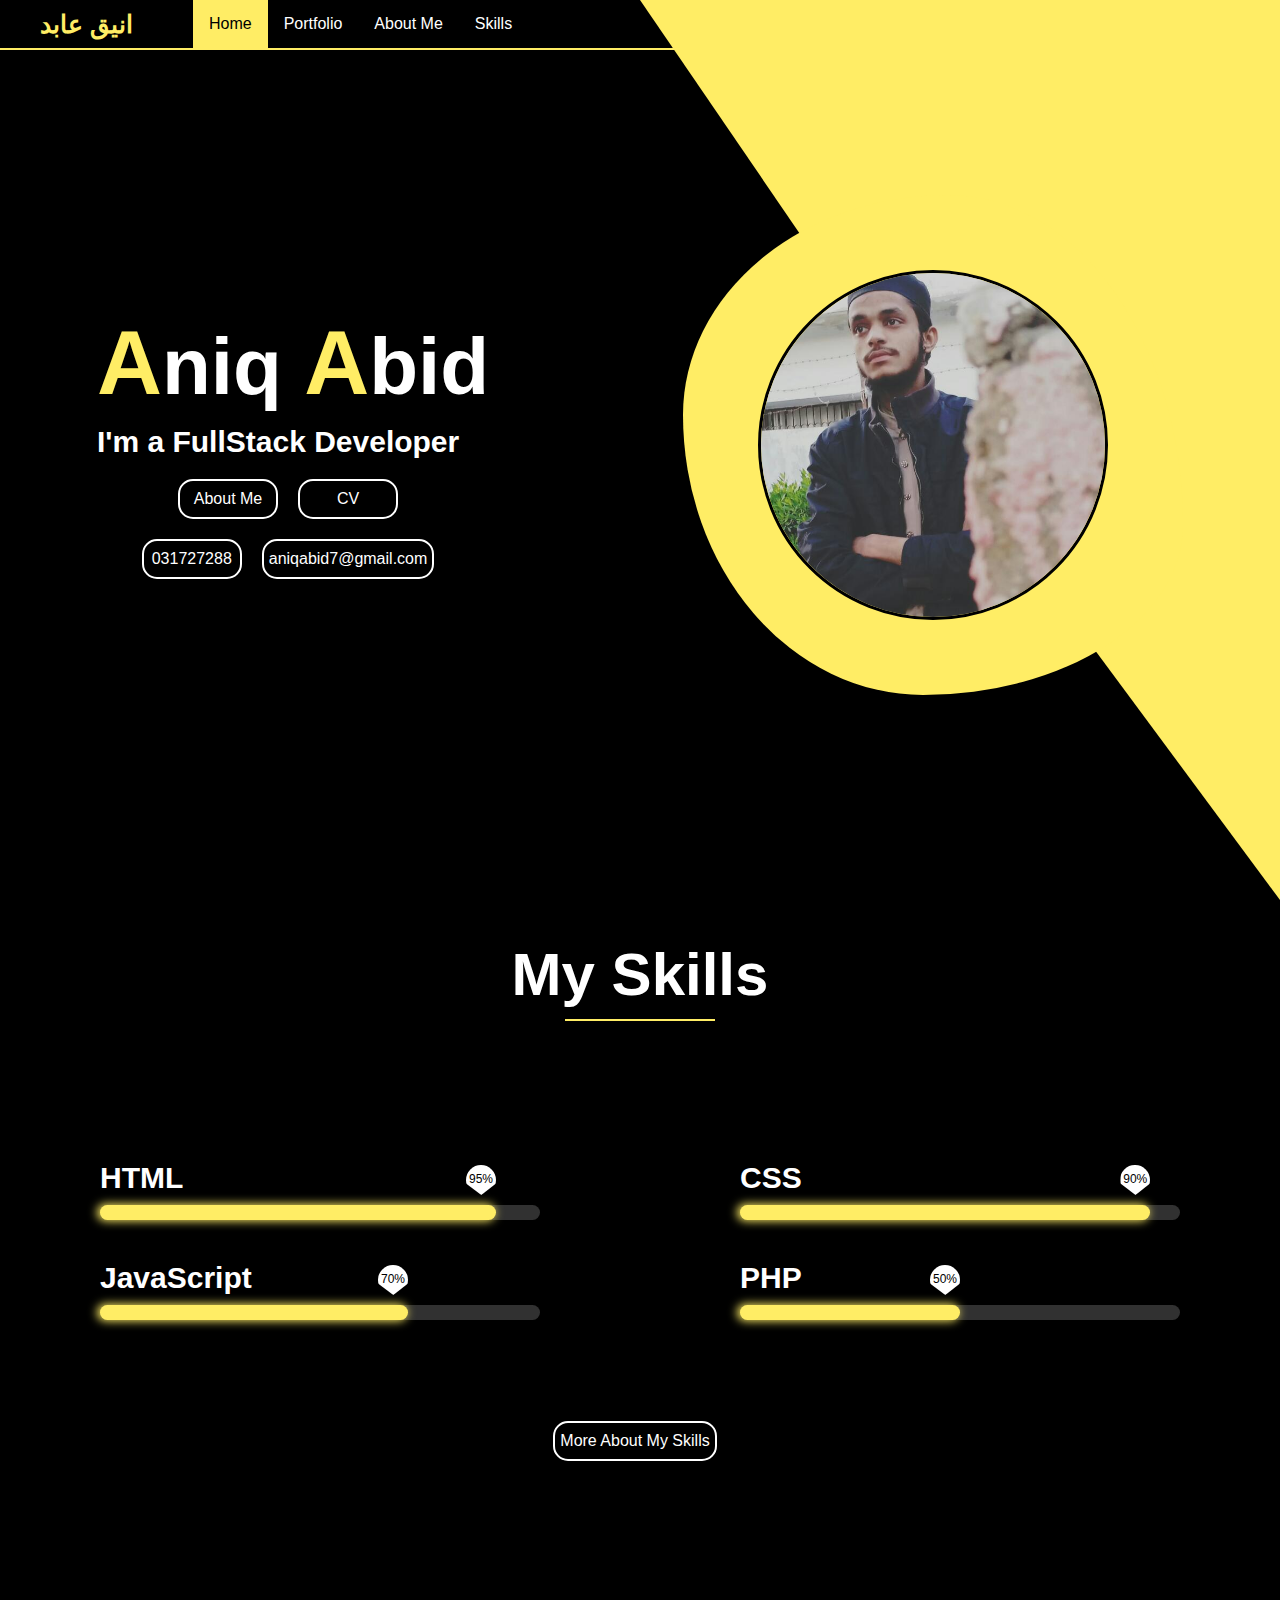
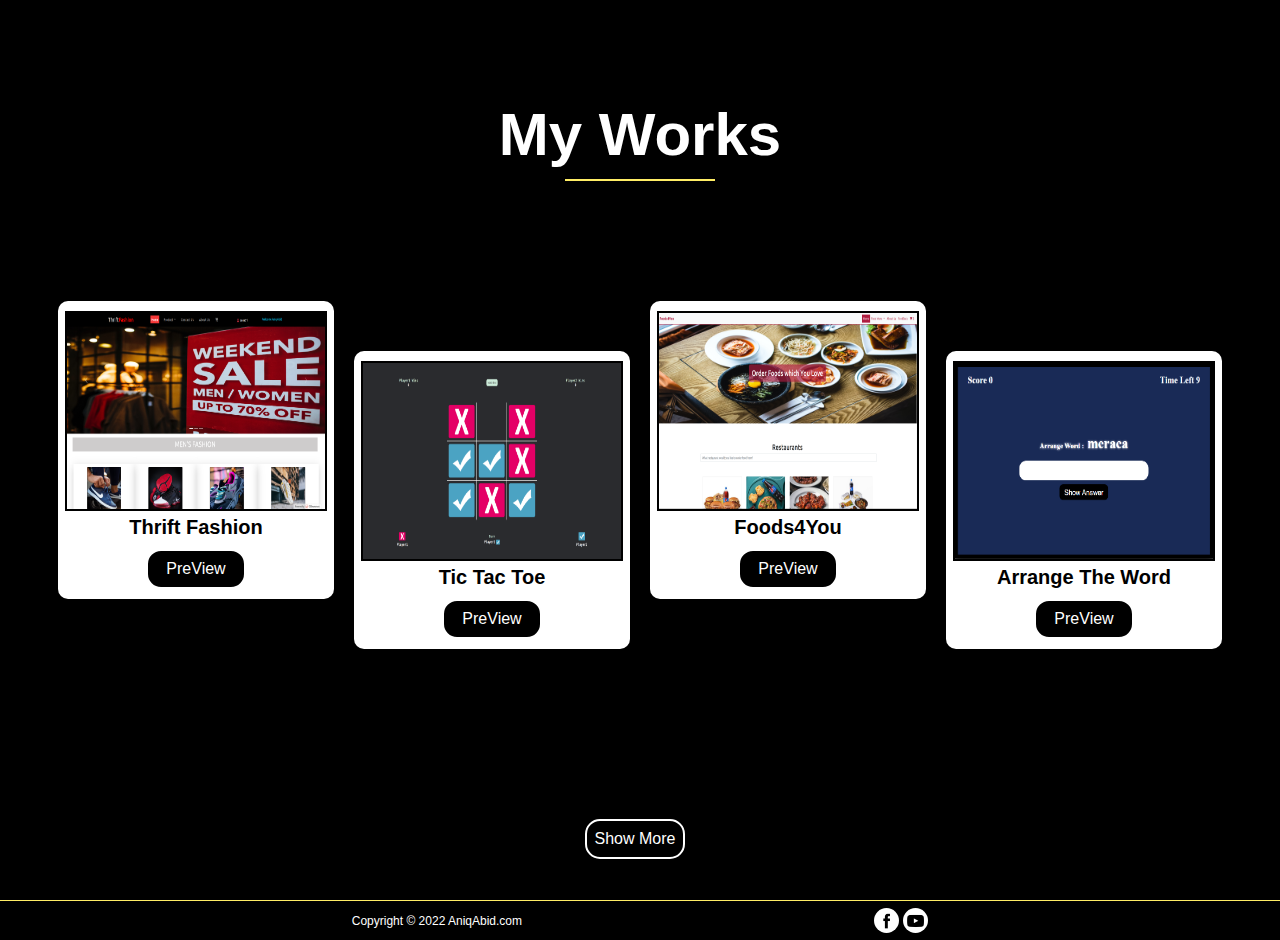
<file: index.html>
<!DOCTYPE html>
<html lang="en">
<head>
    <meta charset="UTF-8">
    <meta http-equiv="X-UA-Compatible" content="IE=edge">
    <meta name="viewport" content="width=device-width, initial-scale=1.0">
    <title>Aniq Abid</title>
    <link rel="stylesheet" href="css/style.css">
    <link rel="stylesheet" href="css/responsive.css">
</head>
<body class="theme1" id="home-page">
    <!-- Hero Section   -->
    <section class="hero">
        <div class="hero-bg-part"></div>
        <!-- NavBar  -->
        <nav>  
            <a href="index.html" class="logo">انیق عابد</a>
            <button class="navBtn nav-open" data-hide-element="profile-picture">
                <span></span>
                <span></span>
                <span></span>
            </button>
            <ul>
                <li><a href="index.html" class="nav-link active">Home</a></li>
                <li><a href="portfolio.html" class="nav-link">Portfolio</a></li>
                <li><a href="aboutMe.html" class="nav-link">About Me</a></li>
                <li><a href="skills.html" class="nav-link">Skills</a></li>
<!--                 <li><a href="contactMe.html" class="nav-link">Contact Me</a></li> -->
            </ul>
        </nav>
        <div class="hero-content-box">
            <div class="left">
                <h2><span>A</span>niq <span>A</span>bid</h2>
                <h3>I'm a FullStack Developer</h3>
                <div class="btn-group">
                    <a href="aboutMe.html" class="btn">About Me</a>
                    <a href="cv/cv.pdf" target="_blank" class="btn">CV</a><br/>
                </div>
                  <div class="btn-group">
                    <a href="sms:03172707288" title="031727288" class="btn">031727288</a>
                    <a href="mailto:aniqabid7@gmail.com" title="aniqabid7@gmail.com" class="btn">aniqabid7@gmail.com</a>
                </div>
            </div>
            <div class="right">
                <div class="profile-picture">
                    <img src="images/profilePicture.jpg" alt="Profile Picture">
                </div>
            </div>
            
        </div>
    </section>
    <!-- Skills Section  -->
    <section class="section-skills">
        <h1>My Skills</h1>
        <div class="skills-boxes">
            <div class="skill-box">
                <h3>HTML</h3>
                <div class="progress-bar">
                    <span style="width: 90%;"></span>
                    <span>95%</span>
                </div>
            </div>
            <div class="skill-box">
                <h3>CSS</h3>
                <div class="progress-bar">
                    <span style="width: 95%;"></span>
                    <span>90%</span>
                </div>
            </div>
            <div class="skill-box">
                <h3>JavaScript</h3>
                <div class="progress-bar">
                    <span style="width: 70%;"></span>
                    <span>70%</span>
                </div>
            </div>
            <div class="skill-box">
                <h3>PHP</h3>
                <div class="progress-bar">
                    <span style="width: 50%;"></span>
                    <span>50%</span>
                </div>
            </div>
    
        </div>
        <div class="btn-group">
            <a href="skills.html" class="btn">More About My Skills</a>

        </div>
    </section>
    <!-- portfolio Section  -->
    <section class="section-portfolio section-home">
        <h1>My Works</h1>
        <div class="portfolio-boxes">
            <div class="portfolio-box">
                <img src="images/thtiftfashion.png" alt="Thrift Fashion">
                <h3>Thrift Fashion</h3>
                <a href="https://thirftfashion.000webhostapp.com/" target="_" class="btn2">PreView</a>
            </div>
            <div class="portfolio-box">
                <img src="images/tictactoe.png" alt="Tic Tac Toe">
                <h3>Tic Tac Toe</h3>
                <a href="https://aniq-abid.github.io/tictactoe/" target="_" class="btn2">PreView</a>
            </div>
            <div class="portfolio-box">
                <img src="images/foods4you.png" alt="Foods4You">
                <h3>Foods4You</h3>
                <a href="https://foood4you.000webhostapp.com/" target="_" class="btn2">PreView</a>
            </div>
            <div class="portfolio-box">
                <img src="images/arrangeTheWord.PNG" alt="Arrange The Word">
                <h3>Arrange The Word</h3>
                <a href="https://aniq-abid.github.io/arrangetheword/" target="_" class="btn2">PreView</a>
            </div>
        </div>
        <div class="btn-group">
            <a href="portfolio.html" class="btn">Show More</a>
        </div>
    </section>
    
    <!-- Footer  -->
    <footer>
        <div class="left"><p>Copyright © 2022 AniqAbid.com</p></div>
        <div class="right">
            <a href="https://www.facebook.com/profile.php?id=100010080403579" target="_blank" title="Facebook"><img src="images/facebookIcon.png" alt="Facebook"></a>
            <a href="#" target="_blank" title="Youtube"><img src="images/youtubeIcon.png" alt="Youtube"></a>
            
        </div>
    </footer>
    <!-- Script  -->
    <script src="javascript/script.js"></script>
</body>
</html>
</file>
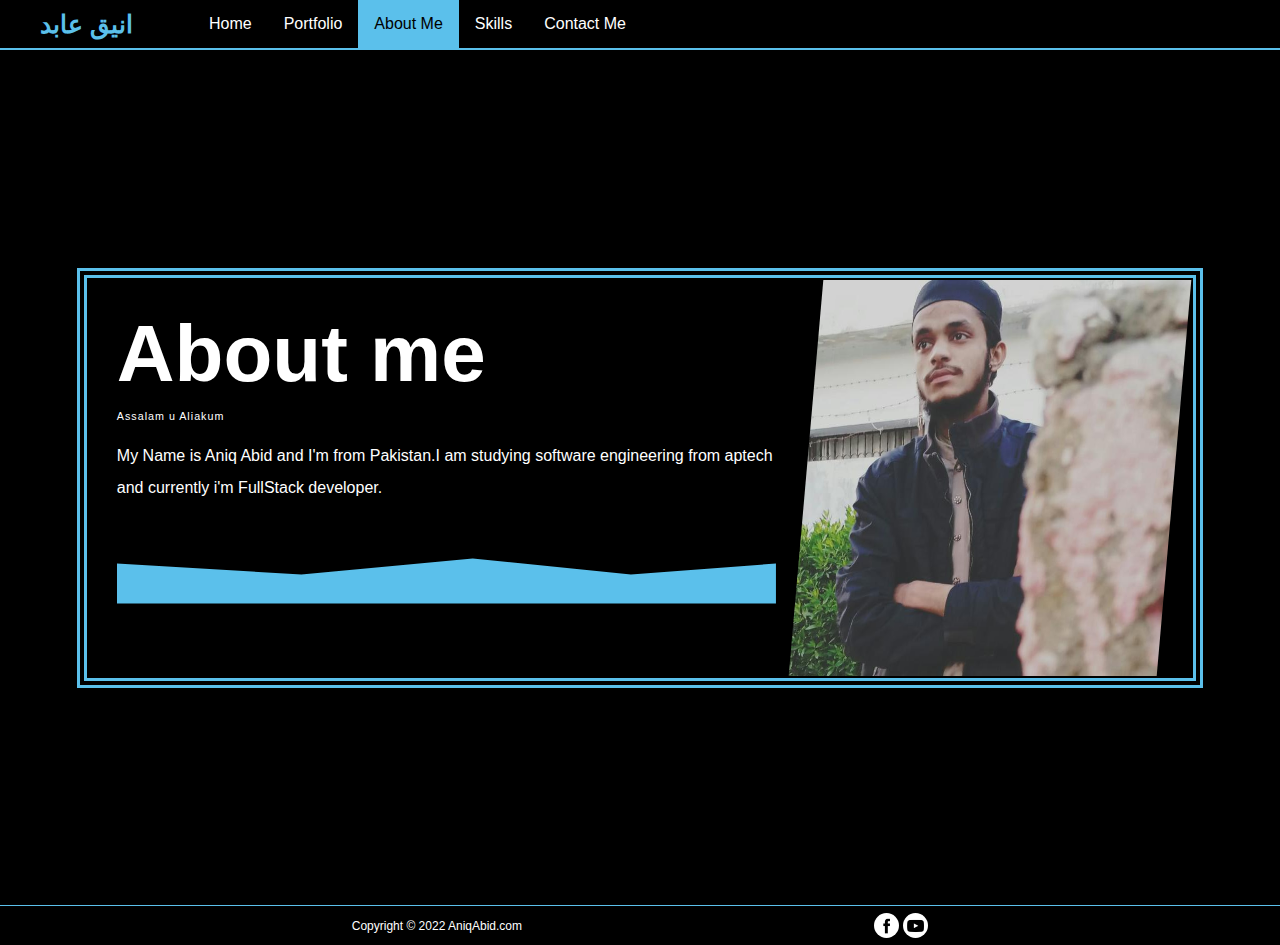
<file: aboutMe.html>
<!DOCTYPE html>
<html lang="en">
<head>
    <meta charset="UTF-8">
    <meta http-equiv="X-UA-Compatible" content="IE=edge">
    <meta name="viewport" content="width=device-width, initial-scale=1.0">
    <title>Aniq Abid</title>
    <link rel="stylesheet" href="css/style.css">
    <link rel="stylesheet" href="css/responsive.css">
</head>
<body class="theme1">
    <!-- NavBar  -->
    <nav class="nav-light">  
        <a href="index.html" class="logo">انیق عابد</a>
        <button class="navBtn nav-open" data-hide-element="aboutme-content">
            <span></span>
            <span></span>
            <span></span>
        </button>
        <ul>
            <li><a href="index.html" class="nav-link">Home</a></li>
            <li><a href="portfolio.html" class="nav-link">Portfolio</a></li>
            <li><a href="aboutMe.html" class="nav-link active">About Me</a></li>
            <li><a href="skills.html" class="nav-link">Skills</a></li>
            <li><a href="contactMe.html" class="nav-link">Contact Me</a></li>
        </ul>
    </nav>
     <section class="aboutme-section">
        <div class="aboutme-content">

            <div class="aboutme-box">
                <h2>About me</h2>
                <h6> Assalam u Aliakum</h6>
                <br>
                <p>
                    My Name is Aniq Abid and I'm from Pakistan.I am studying software engineering from aptech and
                    currently i'm FullStack developer.
                </p>
                <span></span>
            </div>
            <div class="aboutme-img">
                <img src="images/profilePicture.jpg" alt="">
            </div>
        </div>
     </section>
     <!-- Footer  -->
     <footer>
        <div class="left"><p>Copyright © 2022 AniqAbid.com</p></div>
        <div class="right">
            <a href="https://www.facebook.com/profile.php?id=100010080403579" target="_blank" title="Facebook"><img src="images/facebookIcon.png" alt="Facebook"></a>
            <a href="#" target="_blank" title="Youtube"><img src="images/youtubeIcon.png" alt="Youtube"></a>
            
        </div>
    </footer>
    <!-- Script  -->
    <script src="javascript/script.js"></script>
</body>
</html>
</file>
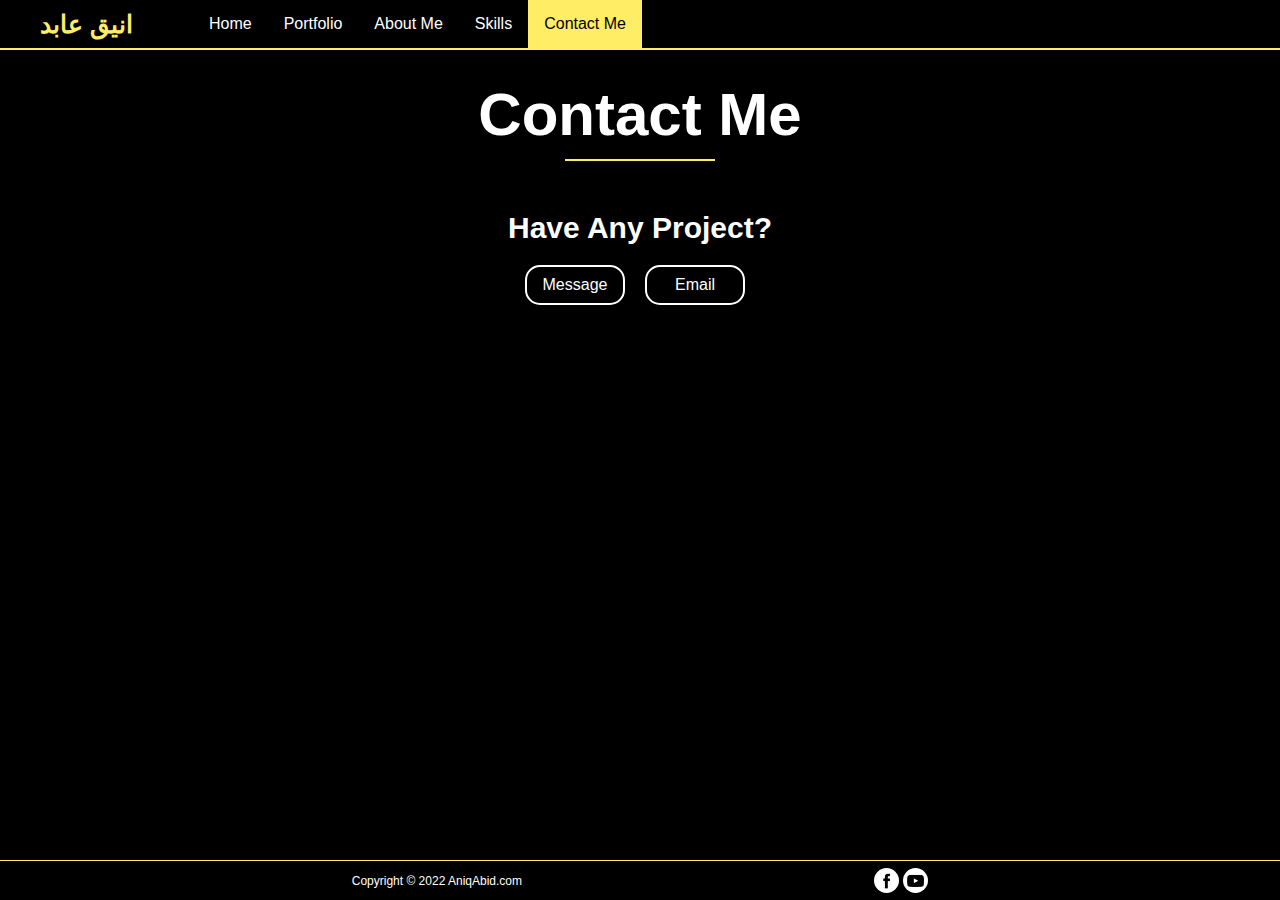
<file: contactMe.html>
<!DOCTYPE html>
<html lang="en">
<head>
    <meta charset="UTF-8">
    <meta http-equiv="X-UA-Compatible" content="IE=edge">
    <meta name="viewport" content="width=device-width, initial-scale=1.0">
    <title>Aniq Abid</title>
    <link rel="stylesheet" href="css/style.css">
    <link rel="stylesheet" href="css/responsive.css">
</head>
<body class="theme1">
        <!-- Hero Section   -->
        <!-- Skills Section  -->
    <section class="section-contact">
            <!-- NavBar  -->
            <nav class="nav-light">  
                <a href="index.html" class="logo">انیق عابد</a>
                <button class="navBtn nav-open" data-hide-element="skills-boxes">
                    <span></span>
                    <span></span>
                    <span></span>
                </button>
                <ul>
                    <li><a href="index.html" class="nav-link">Home</a></li>
                    <li><a href="portfolio.html" class="nav-link">Portfolio</a></li>
                    <li><a href="aboutMe.html" class="nav-link">About Me</a></li>
                    <li><a href="skills.html" class="nav-link">Skills</a></li>
                    <li><a href="contactMe.html" class="nav-link active">Contact Me</a></li>
                </ul>
            </nav>
        <h1>Contact Me</h1>
        <div class="contact-box">
           <h3>Have Any Project?</h3>
           <div class="btn-group">
           
               <a href="sms:03172707288" title="031727288" class="btn">Message</a>
               <a href="mailto:aniqabid7@gmail.com" title="aniqabid7@gmail.com" class="btn">Email</a>
            </div> 
        </div>
    </section>
          <!-- Footer  -->
    <footer>
        <div class="left"><p>Copyright © 2022 AniqAbid.com</p></div>
        <div class="right">
            <a href="https://www.facebook.com/profile.php?id=100010080403579" target="_blank" title="Facebook"><img src="images/facebookIcon.png" alt="Facebook"></a>
            <a href="#" target="_blank" title="Youtube"><img src="images/youtubeIcon.png" alt="Youtube"></a>
            
        </div>
    </footer>
      <!-- Script  -->
      <script src="javascript/script.js"></script>
</body>
</html>
</file>
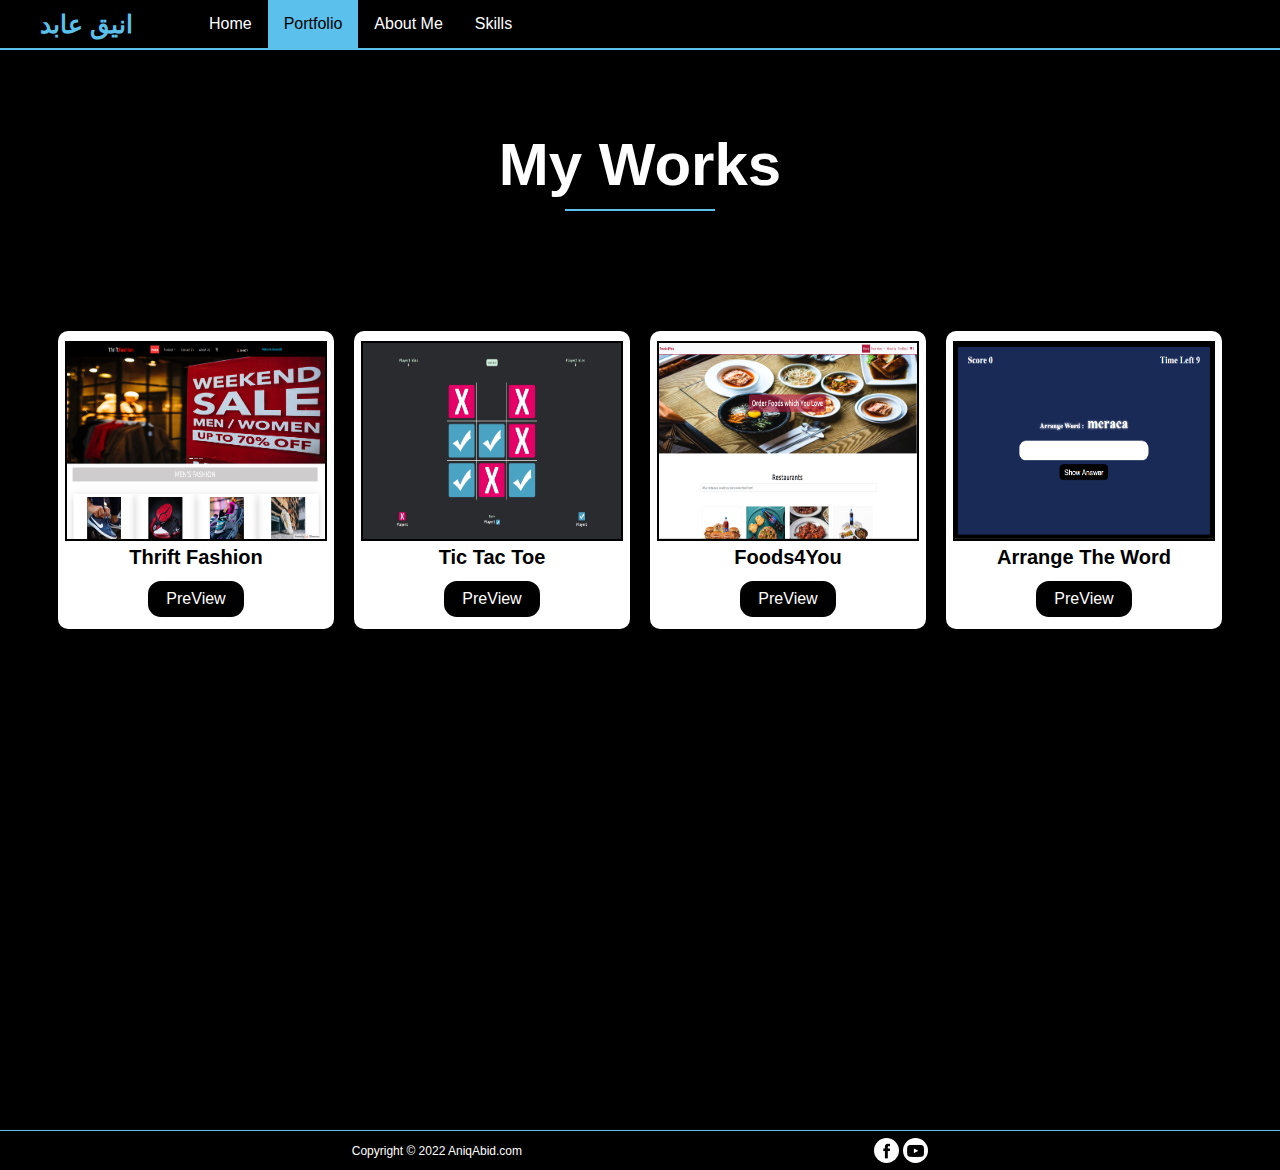
<file: portfolio.html>
<!DOCTYPE html>
<html lang="en">
<head>
    <meta charset="UTF-8">
    <meta http-equiv="X-UA-Compatible" content="IE=edge">
    <meta name="viewport" content="width=device-width, initial-scale=1.0">
    <title>Aniq Abid</title>
    <link rel="stylesheet" href="css/style.css">
    <link rel="stylesheet" href="css/responsive.css">
</head>
<body>
    <!-- NavBar  -->
    <nav class="nav-light">  
        <a href="index.html" class="logo">انیق عابد</a>
        <button class="navBtn nav-open" data-hide-element="portfolio-boxes" data-elemnt-count="2">
            <span></span>
            <span></span>
            <span></span>
        </button>
        <ul>
            <li><a href="index.html" class="nav-link">Home</a></li>
            <li><a href="portfolio.html" class="nav-link active">Portfolio</a></li>
            <li><a href="aboutMe.html" class="nav-link">About Me</a></li>
            <li><a href="skills.html" class="nav-link">Skills</a></li>
<!--             <li><a href="contactMe.html" class="nav-link">Contact Me</a></li> -->
        </ul>
    </nav>
    <!-- portfolio Section  -->
    <section class="section-portfolio portfolio-page">
        <h1>My Works</h1>
        <div class="portfolio-boxes">
            <div class="portfolio-box">
                <img src="images/thtiftfashion.png" alt="Thrift Fashion">
                <h3>Thrift Fashion</h3>
                <a href="https://thirftfashion.000webhostapp.com/" target="_" class="btn2">PreView</a>
            </div>
            <div class="portfolio-box">
                <img src="images/tictactoe.png" alt="Tic Tac Toe">
                <h3>Tic Tac Toe</h3>
                <a href="https://aniq-abid.github.io/tictactoe/" target="_" class="btn2">PreView</a>
            </div>
            <div class="portfolio-box">
                <img src="images/foods4you.png" alt="Foods4You">
                <h3>Foods4You</h3>
                <a href="https://foood4you.000webhostapp.com/" target="_" class="btn2">PreView</a>
            </div>
            <div class="portfolio-box">
                <img src="images/arrangeTheWord.PNG" alt="Arrange The Word">
                <h3>Arrange The Word</h3>
                <a href="https://aniq-abid.github.io/arrangetheword/" target="_" class="btn2">PreView</a>
            </div>
        </div>
    </section>
     <!-- Footer  -->
     <footer>
        <div class="left"><p>Copyright © 2022 AniqAbid.com</p></div>
        <div class="right">
            <a href="https://www.facebook.com/profile.php?id=100010080403579" target="_blank" title="Facebook"><img src="images/facebookIcon.png" alt="Facebook"></a>
            <a href="#" target="_blank" title="Youtube"><img src="images/youtubeIcon.png" alt="Youtube"></a>
            
        </div>
    </footer>
    <!-- Script  -->
    <script src="javascript/script.js"></script>
</body>
</html>
</file>
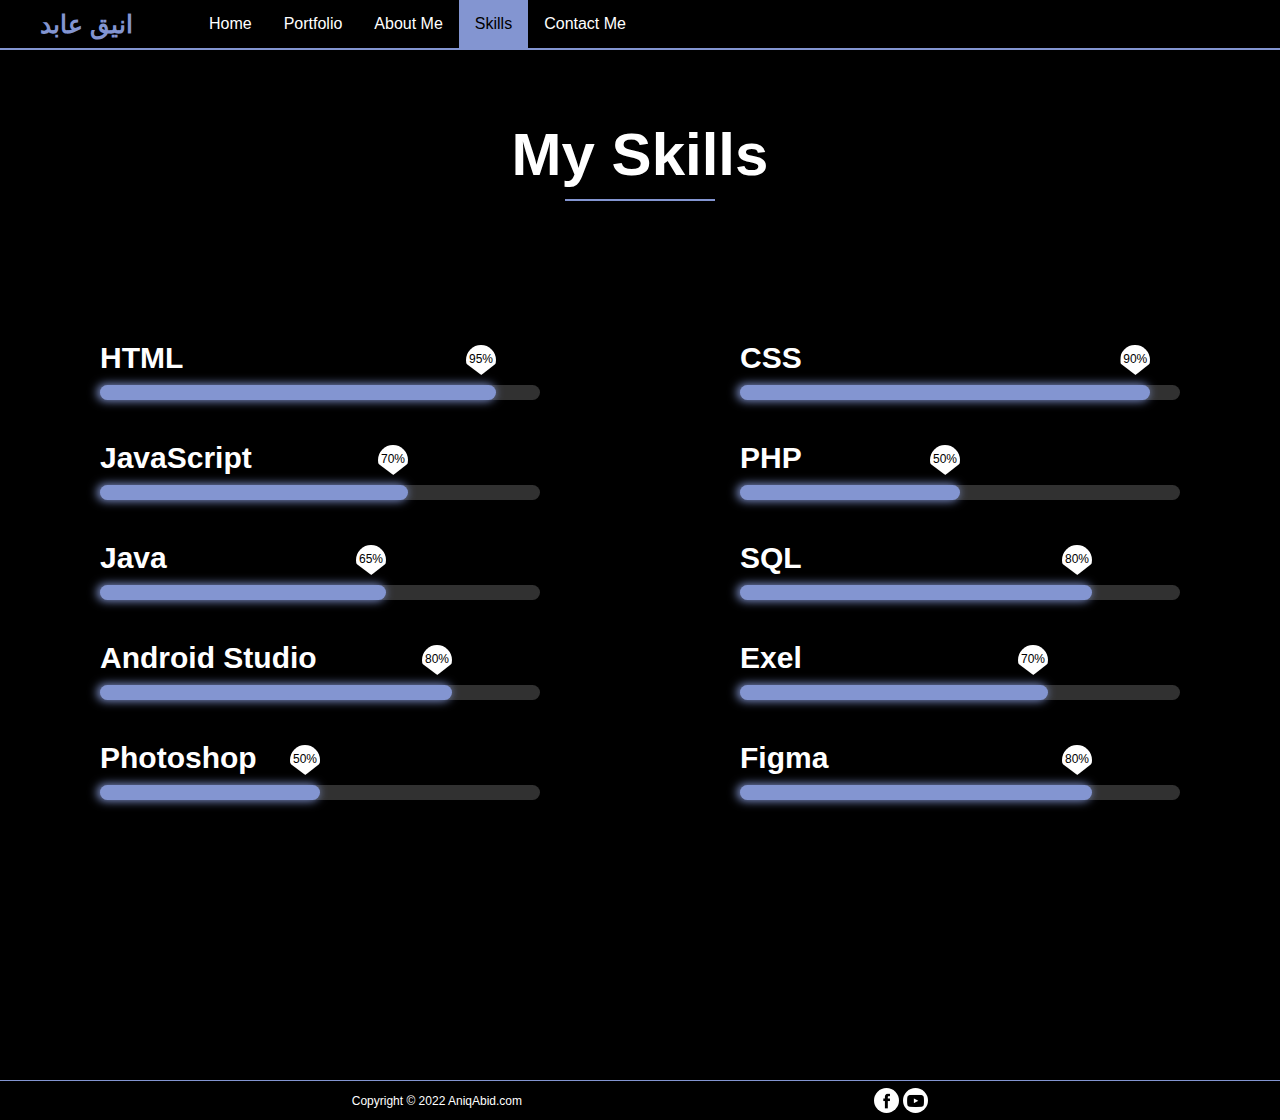
<file: skills.html>
<!DOCTYPE html>
<html lang="en">
<head>
    <meta charset="UTF-8">
    <meta http-equiv="X-UA-Compatible" content="IE=edge">
    <meta name="viewport" content="width=device-width, initial-scale=1.0">
    <title>Aniq Abid</title>
    <link rel="stylesheet" href="css/style.css">
    <link rel="stylesheet" href="css/responsive.css">
</head>
<body class="theme1">
        <!-- Hero Section   -->
        <!-- Skills Section  -->
    <section class="section-skills skills-page">
            <!-- NavBar  -->
            <nav class="nav-light">  
                <a href="index.html" class="logo">انیق عابد</a>
                <button class="navBtn nav-open" data-hide-element="skills-boxes">
                    <span></span>
                    <span></span>
                    <span></span>
                </button>
                <ul>
                    <li><a href="index.html" class="nav-link">Home</a></li>
                    <li><a href="portfolio.html" class="nav-link">Portfolio</a></li>
                    <li><a href="aboutMe.html" class="nav-link">About Me</a></li>
                    <li><a href="skills.html" class="nav-link active">Skills</a></li>
                    <li><a href="contactMe.html" class="nav-link">Contact Me</a></li>
                </ul>
            </nav>
        <h1>My Skills</h1>
        <div class="skills-boxes">
            <!-- <div class="skill-category">Languages</div> -->
            <!-- Html  -->
            <div class="skill-box">
                <h3>HTML</h3>
                <div class="progress-bar">
                    <span style="width: 90%;"></span>
                    <span>95%</span>
                </div>
            </div>
            <!-- Css  -->
            <div class="skill-box">
                <h3>CSS</h3>
                <div class="progress-bar">
                    <span style="width: 95%;"></span>
                    <span>90%</span>
                </div>
            </div>
            <!-- JavaScript -->
            <div class="skill-box">
                <h3>JavaScript</h3>
                <div class="progress-bar">
                    <span style="width: 70%;"></span>
                    <span>70%</span>
                </div>
            </div>
            <!-- PHP -->
            <div class="skill-box">
                <h3>PHP</h3>
                <div class="progress-bar">
                    <span style="width: 50%;"></span>
                    <span>50%</span>
                </div>
            </div>
            <!-- Java -->
            <div class="skill-box">
                <h3>Java</h3>
                <div class="progress-bar">
                    <span style="width: 65%;"></span>
                    <span>65%</span>
                </div>
            </div>
            <!-- SQL -->
            <div class="skill-box">
                <h3>SQL</h3>
                <div class="progress-bar">
                    <span style="width: 80%;"></span>
                    <span>80%</span>
                </div>
            </div>
            <!-- <div class="skill-category">Softwares</div> -->
             <!-- Android Studio -->
             <div class="skill-box">
                <h3>Android Studio</h3>
                <div class="progress-bar">
                    <span style="width: 80%;"></span>
                    <span>80%</span>
                </div>
            </div>
             <!-- Exel -->
             <div class="skill-box">
                <h3>Exel</h3>
                <div class="progress-bar">
                    <span style="width: 70%;"></span>
                    <span>70%</span>
                </div>
            </div>
            <!-- <div class="skill-category">Grahpics</div> -->
            <!-- Photoshop -->
            <div class="skill-box">
                <h3>Photoshop</h3>
                <div class="progress-bar">
                    <span style="width: 50%;"></span>
                    <span>50%</span>
                </div>
            </div>
             <!-- Figma -->
             <div class="skill-box">
                <h3>Figma</h3>
                <div class="progress-bar">
                    <span style="width: 80%;"></span>
                    <span>80%</span>
                </div>
            </div>
            
        </div>
    </section>
          <!-- Footer  -->
    <footer>
        <div class="left"><p>Copyright © 2022 AniqAbid.com</p></div>
        <div class="right">
            <a href="https://www.facebook.com/profile.php?id=100010080403579" target="_blank" title="Facebook"><img src="images/facebookIcon.png" alt="Facebook"></a>
            <a href="#" target="_blank" title="Youtube"><img src="images/youtubeIcon.png" alt="Youtube"></a>
            
        </div>
    </footer>
      <!-- Script  -->
      <script src="javascript/script.js"></script>
</body>
</html>
</file>
<file: css/style.css>
*{margin:0;padding:0;box-sizing:border-box;
    font-family: 'Franklin Gothic Medium', 'Arial Narrow', Arial, sans-serif;}
/* colors */
:root{
    --hero-bg:linear-gradient(45deg,var(--secondary) 65%,var(--primary) 35%);
    --secondary:#000000;
    --text-color:white;
    --nav-links:#000000;
    /* Theme1  */
    --theme1-primary:#FFED65;
    /* Theme2  */
    --theme2-primary:#576490;
    --theme2-primary:#8395D1;
    /* Theme3  */
    --theme3-primary:#5BC0EB;
}
/* Style According to Theme  ------------------------------------*/
/* Theme1  ===============*/
/* bg color */
.theme1 .hero-bg-part{
    background:var(--theme1-primary);
}
.theme1 nav .nav-link.active,.theme1 nav .nav-link:hover{
    background: var(--theme1-primary);
}
.theme1 .btn:hover{
    background: var(--theme1-primary);
}
.theme1 .profile-picture{
    background: var(--theme1-primary);
}
.theme1 .progress-bar span:first-child{
    background: var(--theme1-primary);
    box-shadow: -2px 0 10px 1px var(--theme1-primary);
}
.theme1 h1::after{
    background: var(--theme1-primary);
}
.theme1 nav .logo{
    color: var(--theme1-primary);
}
.theme1 .aboutme-section .aboutme-content{
    border: 10px double var(--theme1-primary);
}
.theme1 .aboutme-box span{
    background: var(--theme1-primary);
}
.theme1 .nav-light .navBtn.nav-open span{
    background: var(--theme1-primary);
}
.theme1::-webkit-scrollbar-thumb{
    background: var(--theme1-primary);
}
/* color */
.theme1 h2 span{
    color: var(--theme1-primary);
}
/* Border color */
.theme1 nav{border-color: var(--theme1-primary);}
.theme1 footer{border-top: 1px solid var(--theme1-primary);}
/* Theme2  ===============*/
/* bg color */
.theme2 .hero-bg-part{
    background:var(--theme2-primary);
    
}
.theme2 .btn:hover{
    background: var(--theme2-primary);
}
.theme2 nav .nav-link.active,.theme2 nav .nav-link:hover{
    background: var(--theme2-primary);
}
.theme2 .profile-picture{
    background: var(--theme2-primary);
}
.theme2 .progress-bar span:first-child{
    background: var(--theme2-primary);
    box-shadow: -2px 0 10px 1px var(--theme2-primary);
}
.theme2 h1::after{
    background: var(--theme2-primary);
}
.theme2 nav .logo{
    color: var(--theme2-primary);
}
.theme2 .aboutme-section .aboutme-content{
    border: 10px double var(--theme2-primary);
}
.theme2 .aboutme-box span{
    background: var(--theme2-primary);
}
.theme2 .nav-light .navBtn.nav-open span{
    background: var(--theme2-primary);
}
.theme2::-webkit-scrollbar-thumb{
    background: var(--theme2-primary);
}
/* color */
.theme2 h2 span{
    color: var(--theme2-primary);
}
/* Border color */
.theme2 nav{border-color: var(--theme2-primary);}
.theme2 footer{border-top: 1px solid var(--theme2-primary);}
/* Theme3  ===============*/
/* bg color */
.theme3 .hero-bg-part{
    background:var(--theme3-primary);
    
}
.theme3 .btn:hover{
    background: var(--theme3-primary);
}
.theme3 nav .nav-link.active,.theme3 nav .nav-link:hover{
    background: var(--theme3-primary);
}
.theme3 .profile-picture{
    background: var(--theme3-primary);
}
.theme3 .progress-bar span:first-child{
    background: var(--theme3-primary);
    box-shadow: -2px 0 10px 1px var(--theme3-primary);
}
.theme3 h1::after{
    background: var(--theme3-primary);
}
.theme3 nav .logo{
    color: var(--theme3-primary);
}
.theme3 .aboutme-section .aboutme-content{
    border: 10px double var(--theme3-primary);
}
.theme3 .aboutme-box span{
    background: var(--theme3-primary);
}
.theme3 .nav-light .navBtn.nav-open span{
    background: var(--theme3-primary);
}
.theme3::-webkit-scrollbar-thumb{
    background: var(--theme3-primary);
}
/* color */
.theme3 h2 span{
    color: var(--theme3-primary);
}
/* Border color */
.theme3 nav{border-color: var(--theme3-primary);}
.theme3 footer{border-top: 1px solid var(--theme3-primary);}
/* Common Style  ------------------------------------*/
body{position: relative;overflow-x: hidden;}
h2{
    font-size: 80px;
    color: var(--text-color);
    margin-bottom: 10px;
}
h2 span{
    color: var(--primary);
    font-size: 90px;
}
h3{
    color: var(--text-color);
    font-size: 30px;
    margin-bottom: 10px;
}
h1{
    color: var(--text-color);
    font-size: 60px;
    text-align: center;
    display: flex;
    display: -ms-flexbox;
    display: -webkit-flex;
    flex-direction: column;
    -ms-flex-direction: column;
    align-items: center;
}
h1::after{
    content: '';
    display: block;
    width: 150px;
    height: 2px;
    margin-top: 10px;
    background: var(--theme3-primary);
}
.btn,.btn2{
    min-width: 100px;
    border-radius: 15px;
    padding: 9px 5px;
    display: flex;
    display: -ms-flexbox;
    display: -webkit-flex;
    justify-content: center;
    align-content: center;
    color: var(--text-color);
    text-decoration: none;
    margin: 0 10px;
    transition: .3s;
    -webkit-transition:.3s ;
    -o-transition: .3s;
    -moz-transition: .3s;
    border: 2px solid var(--text-color);
    text-align: center;
}
.btn2{
    background: var(--secondary);
}
.btn:first-child{margin-left: 0;}
.btn:hover{
    transform: scale(1.2);
    -o-transform: scale(1.2);
    -ms-transform: scale(1.2);
    -webkit-transform:scale(1.2) ;
    padding-top: 10px;
    font-weight: 900;
    border-radius: 3px;
    color: var(--secondary);
    border: none;
}
.btn-group{
    row-gap: 20px;
    margin: 20px 0;
    display: flex;
    display: -ms-flexbox;
    display: -webkit-flex;
    flex-wrap: wrap;
    justify-content: center;
}
.hide{
    display: none !important;
}

/* Hero Section Style  -----------------------------------------------------------*/
.hero{
    width: 100%;
    height: 100vh;
    position: relative;
    background: var(--secondary);
}
.hero-bg-part{
    width: 50%;
    height: 100%;
    position: absolute;
    top: 0;
    right: 0;
    clip-path: polygon(0 0, 100% 0, 100% 100%, 50% 52%);
}
/* NavBar Style  =======================*/
nav{
    width: 100%;
    height: 50px;
    display: flex;
    display: -ms-flexbox;
    display: -webkit-flex;
    align-items: center;
    padding: 0 40px;
    border-bottom: 2px solid;
}
.nav-light{
    background: var(--secondary);
}
nav .logo{
    font-size: 25px;
    color: var(--text-color);
    text-decoration: none;
    font-weight: 900;
    color: var(--theme1-primary);
}
nav ul {
    display: flex;
    display: -ms-flexbox;
    display: -webkit-flex;
    margin-left: 130px;
    list-style: none;
}
nav .nav-link{
    padding: 16px;
    text-decoration: none;
    color: var(--text-color);
    transition: .5s;
    -webkit-transition:.5s ;
    -o-transition:.5s ;
    -moz-transition:.5s ;
}
nav .nav-link:hover,nav .nav-link.active{
    background: var(--primary);
    color: var(--secondary);
}
.navBtn{
    width: 35px;
    height: 100%;
    border: none;
    display: none;
}
.navBtn span{
    width: 100%;
    background: #000;
    display: block;
    margin: 3px 0;
}
.nav-close span{
    background: var(--text-color);
    border: 1px solid var(--text-color);
    margin: 0;
}
.navBtn.nav-open span{
    border-radius: 10px;
    height: 3px !important;
}

.nav-close span:nth-child(1){
    transform: rotate(45deg);
    -o-transform: rotate(45deg);
    -ms-transform:rotate(45deg) ;
    -webkit-transform: rotate(45deg);
    transform-origin: center;
    -o-transform-origin: center;
    -ms-transform-origin: center;
    -moz-transform-origin:center ;
    -webkit-transform-origin:center ;
}
.nav-close span:nth-child(2){
    display: none;
}
.nav-close span:nth-child(3){
    transform: rotate(-45deg) translateX(1px) translateY(-2px);
    -o-transform: rotate(-45deg) translateX(1px) translateY(-2px);
    -ms-transform:rotate(-45deg) translateX(1px) translateY(-2px) ;
    -webkit-transform:rotate(-45deg) translateX(1px) translateY(-2px) ;
    transform-origin: center;
    -o-transform-origin: center;
    -ms-transform-origin: center;
    -moz-transform-origin:center ;
    -webkit-transform-origin:center ;
}
.nav-open-anim{
    animation: .5s nav-open-anim linear 1 forwards;
}
@keyframes nav-open-anim {
    from{left: -100%;}
    to{left: 0;}
}
.nav-close-anim{
    animation: .5s nav-close-anim linear 1 forwards;
}
@keyframes nav-close-anim {
    from{left: 0;}
    to{left: -100%;}
}
/* hero-content-box Style  ==========================*/
.hero-content-box{
    width: 100%;
    height: calc(100% - 130px);
    margin:20px auto 0 auto ;
    display: flex;
    display: -ms-flexbox;
    display: -webkit-flex;
    align-items: center;
    justify-content: space-around;
}
.right{z-index: 1;}
/* Profile Picture  ============*/
.profile-picture{
    width: 500px;
    height: 500px;
    display: flex;
    display: -ms-flexbox;
    display: -webkit-flex;
    justify-content: center;
    align-items: center;
    margin-bottom: 20px;
    border-radius:53% 47% 52% 48% / 44% 66% 34% 56% ;
}
.profile-picture img {
    width: 70%;
    height: 70%;
    border-radius: 50%;
    border: 3px solid var(--secondary);
}
/* skills Section Style  -----------------------------------------------------------*/
.section-skills{
    width: 100%;
    min-height: 800px;
    padding-top: 40px;
    background: var(--secondary);
}
.skills-boxes{
    display: flex;
    display: -ms-flexbox;
    display: -webkit-flex;
    width: 100%;
    flex-wrap: wrap;
    /* margin: 100px 0; */
}
.section-skills h1{
    margin-bottom: 100px;
}
.section-skills .btn-group{
    margin-top: 100px;
}
.skills-boxes .skill-box{
    width: 50%;
    height: 100px;
    padding: 40px 100px;
}
.skill-box .progress-bar{
    width: 100%;
    height: 15px;
    border-radius: 20px;
    background: rgb(49, 49, 49);
    position: relative;
    display: flex;
    display: -ms-flexbox;
    display: -webkit-flex;
}
.progress-bar span:first-child{
    border-radius: 20px;
    height: 100%;
}
.progress-bar span:nth-child(2){
    transform: translateY(-40px) translateX(-30px);
    -o-transform: translateY(-40px) translateX(-30px);
    -ms-transform: translateY(-40px) translateX(-30px);
    -moz-transform:translateY(-40px) translateX(-30px) ;
    -webkit-transform: translateY(-40px) translateX(-30px);
    width: 30px;
    height: 30px;
    font-size: 12px;
    clip-path: polygon(0 0, 100% 0, 100% 62%, 51% 100%, 0 62%);
    background: var(--text-color);
    border-radius: 50%;
    color: var(--secondary);
    display: flex;
    display: -ms-flexbox;
    display: -webkit-flex;
    justify-content: center;
    align-items: center;
    padding:0 2px 2px 2px;
}
.htmlProgressBarLineAnim{
    animation: htmlProgressBarLineAnim 1.5s linear 1 forwards;
}
@keyframes htmlProgressBarLineAnim {
    0%{width: 0;}
    100%{width: 95%;}
}
.cssProgressBarLineAnim{
    animation: cssProgressBarLineAnim 1.5s linear 1 forwards;
}
@keyframes cssProgressBarLineAnim {
    0%{width: 0;}
    100%{width: 90%;}
}
.javaScriptProgressBarLineAnim{
    animation: javaScriptProgressBarLineAnim 1.5s linear 1 forwards;
}
@keyframes javaScriptProgressBarLineAnim {
    0%{width: 0;}
    100%{width: 70%;}
}
.javaProgressBarLineAnim{
    animation: javaProgressBarLineAnim 1.5s linear 1 forwards;
}
@keyframes javaProgressBarLineAnim {
    0%{width: 0;}
    100%{width: 50%;}
}
/* Portfolio Section Style  ---------------------------------------------------------*/
.section-portfolio{
    width: 100%;
    min-height: 800px;
    background: var(--secondary);
}
.portfolio-boxes{
    width: 100%;
    padding-bottom: 100px !important;
    margin-bottom: 0 !important;
    display: flex;
    display: -ms-flexbox;
    display: -webkit-flex;
    justify-content: center;
    flex-wrap: wrap;
    padding: 0 40px;
}
.section-portfolio h1{
    margin-bottom: 100px;
}
.section-portfolio .btn-group{
   transform: translateY(80px);
   -o-transform: translateY(80px);
    -ms-transform: translateY(80px);
    -moz-transform:translateY(80px);
    -webkit-transform:translateY(80px) ;
  margin-bottom: 100px !important;
}
.section-home .portfolio-box:nth-child(even){
    transform: translateY(50px);
    -o-transform:translateY(50px) ;
    -ms-transform: translateY(50px);
    -moz-transform:translateY(50px) ;
    -webkit-transform:translateY(50px) ;
}
.portfolio-box{
    width: 23%;
    background: var(--theme2-primary);
    background: var(--text-color);
    display: flex;
    display: -ms-flexbox;
    display: -webkit-flex;
    flex-direction: column;
    -ms-flex-direction: column;
    align-items: center;
    padding-bottom: 10px;
    border-radius: 10px;
    margin:20px 10px;
}

.portfolio-box h3{
    color: var(--secondary) !important;
    margin-top: 5px;
}
.portfolio-box img{
    width: 95%;
    margin-top: 10px;
    height: 200px;
    border: 2px solid #000;
}
/* Footer Style  ---------------------------------------------------------*/
footer{
    width: 100%;
    height: 40px;
    background: var(--secondary);
    border-top: 1px solid var(--theme1-primary);
    display: flex;
    display: -ms-flexbox;
    display: -webkit-flex;
    justify-content: space-evenly;
    align-items: center;
    color: var(--text-color);
}
footer .left p{
    font-size: 12px;
}
footer .right a{
    height: 25px;
    width: 25px;
    display: inline-flex;
    justify-content: center;
    align-items: center;
    background: var(--text-color);
    border-radius: 50%;
    padding: 3px;
}
footer .right img{
    height: 90%;
    width: 90%;
}
/*  */
/* About Me Page Style --------------------------------------- */
.aboutme-section{
    width: 100%;
    height: 95vh;
    background: var(--secondary);
    display: flex;
    display: -ms-flexbox;
    display: -webkit-flex;
    justify-content: center;
    align-items: center;
}
.aboutme-section .aboutme-content{
    width: 71%;
    display: flex;
    display: -ms-flexbox;
    display: -webkit-flex;
    border: 10px double var(--theme2-primary);
}
.aboutme-img{
    width: 35%;
    height: 400px;
    /* background: var(--theme2-primary); */
    display: flex;
    display: -ms-flexbox;
    display: -webkit-flex;
    align-items: center;
    justify-content: center;
    perspective: 100px;
}
.aboutme-box{
    padding: 30px;
    width: 65%;
}
.aboutme-box h6{
    color: var(--text-color);
    letter-spacing: 1px;
    font-weight: 500;
}
.aboutme-box span{
    width: 100%;
    height: 100px;
    align-self: flex-end;
    display: block;
    background: var(--theme1-primary);
    clip-path: polygon(54% 55%, 78% 71%, 100% 60%, 100% 100%, 0 100%, 0% 60%, 28% 71%);
}
.aboutme-box p{
    color: var(--text-color);
    line-height: 2;
}
.aboutme-img img{
    width: 95%;
    height: 99%;
    transform: skew(-5deg) translateX(-10px);
    -o-transform: skew(-5deg) translateX(-10px);
    -ms-transform:skew(-5deg) translateX(-10px);
    -moz-transform: skew(-5deg) translateX(-10px);
    -webkit-transform:skew(-5deg) translateX(-10px) ;
}
/*  */
/* Skills Page Style  -------------------------------------------*/
.skills-page{
    min-height: 120vh;
    padding-top: 0;
}
.skills-page nav{
    margin-bottom: 70px;
}
.skills-page .skills-boxes{
    margin-top: 0px;
    margin-bottom: 0;
    padding-bottom: 100px;
}
.skills-page .skill-category{
    width: 100%;
    font-size: 30px;
    margin:  60px 60px 0 60px;
    color: white;
    text-align: center;
    padding: 10px;
    border-top: 1px solid rgb(128, 128, 128);
    border-bottom: 1px solid rgb(128, 128, 128);
}
/* portfolio-page style -------------------------------------------- */
.portfolio-page{
    min-height: 120vh;
}
.portfolio-page .portfolio-boxes{
    margin: 100px 0;
}
.portfolio-page h1{
    padding-top: 80px;
}
/* Scrollbar Style  -------------------------------------*/
::-webkit-scrollbar{
    width: 7px;
}
::-webkit-scrollbar-track{
    background: var(--secondary);

}
::-webkit-scrollbar-thumb{
    border-left: 1px solid #000;
    border-radius: 10px;
}
/* contact-page Style  -----------------------------------------------------------*/
.section-contact{
    width: 100%;
    min-height: calc(100vh - 40px);
    background: var(--secondary);
}
.section-contact h1{
    margin-top: 30px;
}
.contact-box{
    text-align: center;
    margin-top: 50px;
}
</file>
<file: css/responsive.css>
/* Max Width 1550px */
@media (max-width:1550px) {
    .portfolio-box h3{
        font-size: 25px;
    }
    .aboutme-section .aboutme-content{
        width: 80%;
    }
}
/* Max Width 1430px */
@media (max-width:1430px) {
    nav ul{
        margin-left: 60px;
    }
    .portfolio-box h3{
        font-size: 20px;
    }
    .aboutme-section .aboutme-content{
        width: 88%;
    }
}
/* Max Width 1260px */
@media (max-width:1260px) {
    nav{
        padding: 0 20px;
    }
    nav ul{
        margin-left: 40px;
    }
    .aboutme-section .aboutme-content{
        width: 90%;
    }
    .aboutme-img{
        width: 30%;
    }
    .aboutme-box{
        width: 70%;
    }
}
/* Max Width 1190px */
@media (max-width:1190px) {
    nav{
        height: 40px;
    }
    nav .logo{
        font-size: 20px;
    }
    nav ul{
        margin-left: 20px;
    }
    nav .nav-link{
        font-size: 13px;
        padding-bottom: 12px;
        /* padding: 15px; */
    }
    .portfolio-box h3{
        font-size: 18px;
    }
    .btn2{
        font-size: 10px;
        padding: 5px;
    }
    .section-portfolio{
        padding: 40px 0;
    }
    .section-portfolio .btn-group{
        margin: 0;
        padding-bottom: 20px;
        height: 100px;
        align-items: center;
    }
    .portfolio-boxes{
        flex-wrap: wrap;
        /* margin:0; */
    }
    .portfolio-box{
        width: 27%;
    }
    .portfolio-box:nth-child(even){
        transform: translateY(50px);
        -o-transform:translateY(50px) ;
        -ms-transform: translateY(50px);
        -moz-transform:translateY(50px) ;
        -webkit-transform:translateY(50px) ;
    }
    .portfolio-box:nth-child(5){
        transform: translateY(80px);
        -o-transform: translateY(80px) ;
    -ms-transform: translateY(80px) ;
    -moz-transform: translateY(80px) ;
    -webkit-transform:  translateY(80px);
    }
    /* Aboutme  */
    .aboutme-content{
       flex-direction: column-reverse;
       -ms-flex-direction: column-reverse;
       align-items: center;
       
    }
    .aboutme-content h2{
        text-align: center;
    }
    .aboutme-img{
        height: 300px;
        transform: translateX(20px);
        -o-transform: translateX(20px) ;
    -ms-transform: translateX(20px) ;
    -moz-transform: translateX(20px) ;
    -webkit-transform:  translateX(20px);
    }
    .aboutme-box{
        width: 100%;
    }
    .aboutme-box h2{
        font-size: 50px;
    }
    .aboutme-box h6{
        text-align: center;
    }
    .aboutme-box p{
        padding: 0 200px;
        text-align: justify;
    }
}
/* Max Width 980px */
@media (max-width:980px) {
    nav{
        padding: 0 10px;
    }
    nav ul{
        margin-left: 10px;
    }
    .hero-bg-part{
        width: 40%;
    }
    .profile-picture{
        width: 400px;
        height: 400px;
    }
    h2{
        font-size: 60px;
    }
    h2 span{
        font-size: 75px;
    }
    h3{
        font-size: 20px;
    }
    .btn{
        font-size: 11px;
        padding: 5px;
        margin-left: 0;
    }
    .btn:hover{
        padding-top: 7px;
    }
    .btn-group{
        width: 240px;
    }
    .portfolio-box{
        width: 46%;
        margin-top: 20px;
    }
    .portfolio-box:nth-child(5){
        transform: translateY(0px);
        -o-transform: translateY(0px) ;
    -ms-transform: translateY(0px) ;
    -moz-transform: translateY(0px) ;
    -webkit-transform:  translateY(0px);
    }
    .skills-boxes .skill-box{
        width: 100%;
    }
    /* About me  */
    .aboutme-box p{
        padding: 0 100px;
    }
    .aboutme-img{
        width: 40%;
    }
}
/* Max Width 800px */
@media (max-width:800px) {
    .hero-bg-part{
        width: 35%;
    }
    .profile-picture{
        width: 350px;
        height: 350px;
    }
    h2{
        font-size: 50px;
    }
    h2 span{
        font-size: 65px;
    }
    h3{
        font-size: 18px;
    }
    .btn{
        font-size: 10px;
        padding: 5px 3px;
    }
    .section-skills .btn{
        font-size: 11px;

    }
     /* About me  */
     .aboutme-box p{
        padding: 0 30px;
    }
    .aboutme-img{
        width: 45%;
        
    }
}
/* Max Width 746px */
@media (max-width:746px) {
    .hero-bg-part{
        width: 100%;
        height:40vh;
        clip-path: polygon(0% 15%, 0 0, 15% 0%, 85% 0%, 100% 0, 100% 15%, 100% 85%, 85% 85%, 85% 100%, 15% 100%, 15% 85%, 0% 85%);

    }
    .hero-content-box{
        flex-direction: column-reverse;
        -ms-flex-direction: column-reverse;
        justify-content: center;
    }
    .left{
        display: flex;
        display: -ms-flexbox;
        display: -webkit-flex;
        flex-direction: column;
        -ms-flex-direction: column;
        align-items: center;
    }
    nav{
        transform: translateZ(2000px);
        -o-transform:translateZ(2000px) ;
    -ms-transform:translateZ(2000px) ;
    -moz-transform:translateZ(2000px) ;
    -webkit-transform: translateZ(2000px);
        display: flex;
        display: -ms-flexbox;
        display: -webkit-flex;
        flex-wrap: wrap;
        padding: 0;
        justify-content: space-around;
    }
    nav::after{
        content: '';
        width: 100%;
        height: 2px;
        display: block;
        background: #000;
       
    }
    nav .logo{
        color: #000;
        font-weight: 900;
    }
    nav .nav-link{
        color: black;
    }
    .nav-light .nav-link{
        color: white;
    }
    .nav-light .logo{
        color: white;
    }
    .nav-light::after{
        display: none;
    }
    .nav-light .nav-link.active,
    .nav-light .nav-link:hover{
        color: black;
    }
    .profile-picture{
        border-radius: 50%;
    }
    .portfolio-box{
        width: 46%;
        margin-top: 20px;
    }
    .section-portfolio .btn-group{
        padding-top: 50px;
        padding-bottom: 50px;
        height: 00px;
    }
}
/* Max Width 615px */
@media (max-width:615px) {
    .profile-picture{
        width: 310px;
        height: 310px;
    }
    .skills-boxes .skill-box{
        padding: 40px 40px;
    }
    .portfolio-box{
        width: 80%;
    }
    .portfolio-box:nth-child(even){
        transform: translateY(0px) !important;
        -o-transform: translateY(0px) !important;
        -ms-transform:  translateY(0px) !important;
        -moz-transform: translateY(0px) !important;
        -webkit-transform: translateY(0px) !important;
    }
    .portfolio-box:last-child{
        margin-bottom: 0;
    }
     /* About me  */
     .aboutme-box p{
        padding: 0 10px;
    }
    .aboutme-img{
        width: 50%;
        
    }
}
/* Max Width 526px */
@media (max-width:526px) {
   h1{
    font-size: 40px;
   }
   nav {
    margin-bottom: 30px;
    justify-content: space-between;
   }
   nav .logo{
    margin: 10px;
   }
   nav ul {
    width: 100%;
    margin: 0;
    height: 100vh;
    background: rgb(0, 0, 0);
    position: absolute;
    left: -100%;
    top: 0;
    flex-direction: column;
    -ms-flex-direction: column;
    align-items: center;
    justify-content: center;
   }
   nav ul li{
    margin: 20px;
   }
   nav .nav-link{
    color: white;
   }
   .navBtn{
    display: block;
    background: transparent;
    border-radius: 5px;
    padding: 2px;
    margin: 5px;
    margin-right: 20px;
    z-index: 99999;
   }
   .nav-light{
    height: 60px;
    margin-bottom: 0;
   }
   .nav-light .navBtn{
    margin: 5px 10px;
    height: 30px;
    width: 35px;
   }
   .nav-light .navBtn.nav-open span{
    margin: 4px 0;
   }
   
}
/* Max Width 490px */
@media (max-width:490px) {
  .profile-picture{
    width: 280px;
    height: 280px;
  }
  .portfolio-box{
    width: 100%;
  }
  .aboutme-box{
    padding: 0;
  }
  .aboutme-img{
    width: 60%;
  }
}
/* Max Width 430px */
@media (max-width:430px) {
    .profile-picture{
      width: 270px;
      height: 270px;
    }
    
}
/* Max Width 365px */
@media (max-width:365px) {
    h2{
        font-size: 40px;
    }
    h2 span{
        font-size: 55px;
    }
    h3{
        font-size: 15px;
    }
    .hero-content-box .btn{
        width: 70px;
    }
}
/* Max Height 730px */
@media (max-height:730px) {
    .aboutme-section{
        height: 100vh;
    }
    .aboutme-img{
        height: 250px;
    }
}
/* Max Height 650px */
@media (max-height:650px) {
    .aboutme-section{
        height: 110vh;
    }
    .aboutme-box h2{
        font-size: 35px;
    }
}
/* Max Height 570px */
@media (max-height:570px) {
    .aboutme-section{
        height: 110vh;
    }
    .aboutme-img{
        height: 200px;
    }
    .aboutme-box p{
        font-size: 12px;
    }
}
</file>
